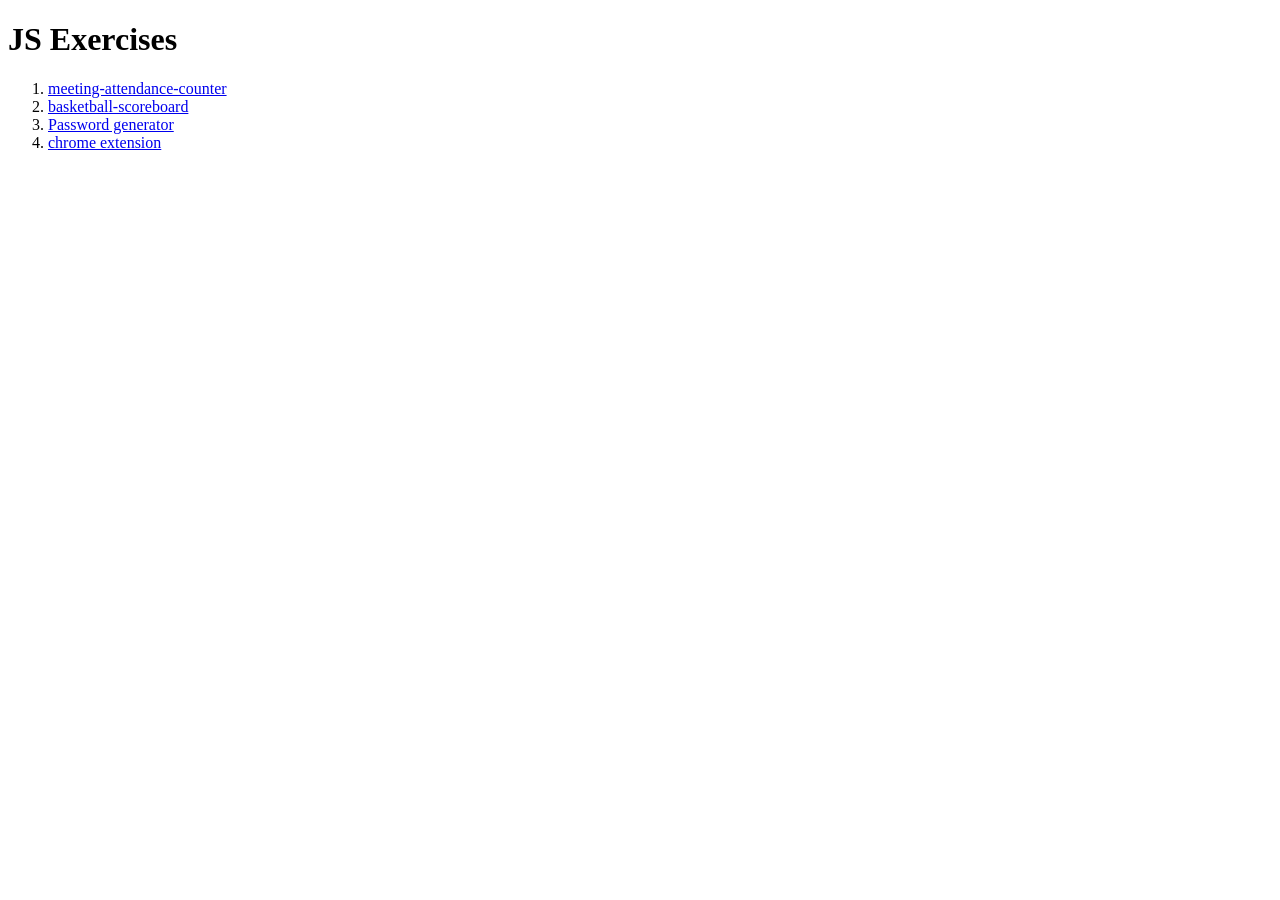
<file: index.html>
<!DOCTYPE html>
<html lang="en">

<head>
    <meta charset="UTF-8">
    <meta name="viewport" content="width=device-width, initial-scale=1.0">
    <title>JS Exercises</title>
</head>

<body>
    <h1>JS Exercises</h1>
    <ol>
        <li><a href="./001-meeting-attendance-counter/index.html">meeting-attendance-counter</a></li>
        <li><a href="./002-basketball-scoreboard/index.html">basketball-scoreboard</a></li>
        <li><a href="./003-password-generator/index.html">Password generator</a></li>
        <li><a href="./004-chrome-extension/index.html">chrome extension</a></li>
    </ol>
</body>

</html>
</file>
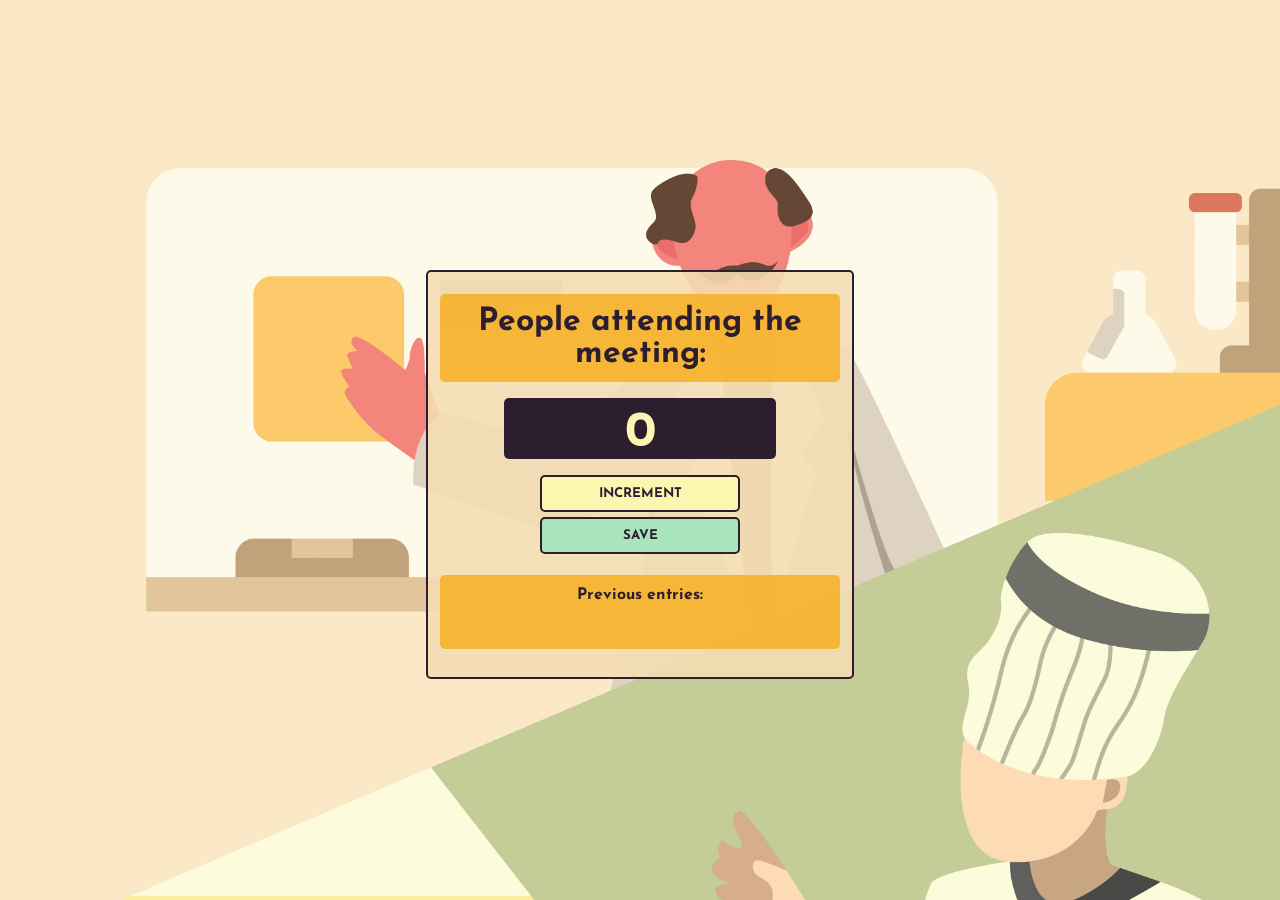
<file: 001-meeting-attendance-counter/index.html>
<html>

<head>
    <meta charset="UTF-8">
    <meta name="viewport" content="width=device-width, initial-scale=1.0">
    <title>Meeting attendance counter</title>

    <link rel="preconnect" href="https://fonts.googleapis.com">
    <link rel="preconnect" href="https://fonts.gstatic.com" crossorigin>
    <link href="https://fonts.googleapis.com/css2?family=Josefin+Sans:ital,wght@0,100..700;1,100..700&display=swap"
        rel="stylesheet">
    <link rel="stylesheet" href="index.css">
</head>

<body>
    <div class="container">
        <h1>People attending the meeting:</h1>
        <h2 id="count-el">0</h2>
        <button id="increment-btn" onclick="increment()">INCREMENT</button>
        <button id="save-btn" onclick="save()">SAVE</button>
        <p id="save-el">Previous entries: </p>
    </div>
    <script src="index.js">
        nnerText
    </script>
</body>

</html>
</file>
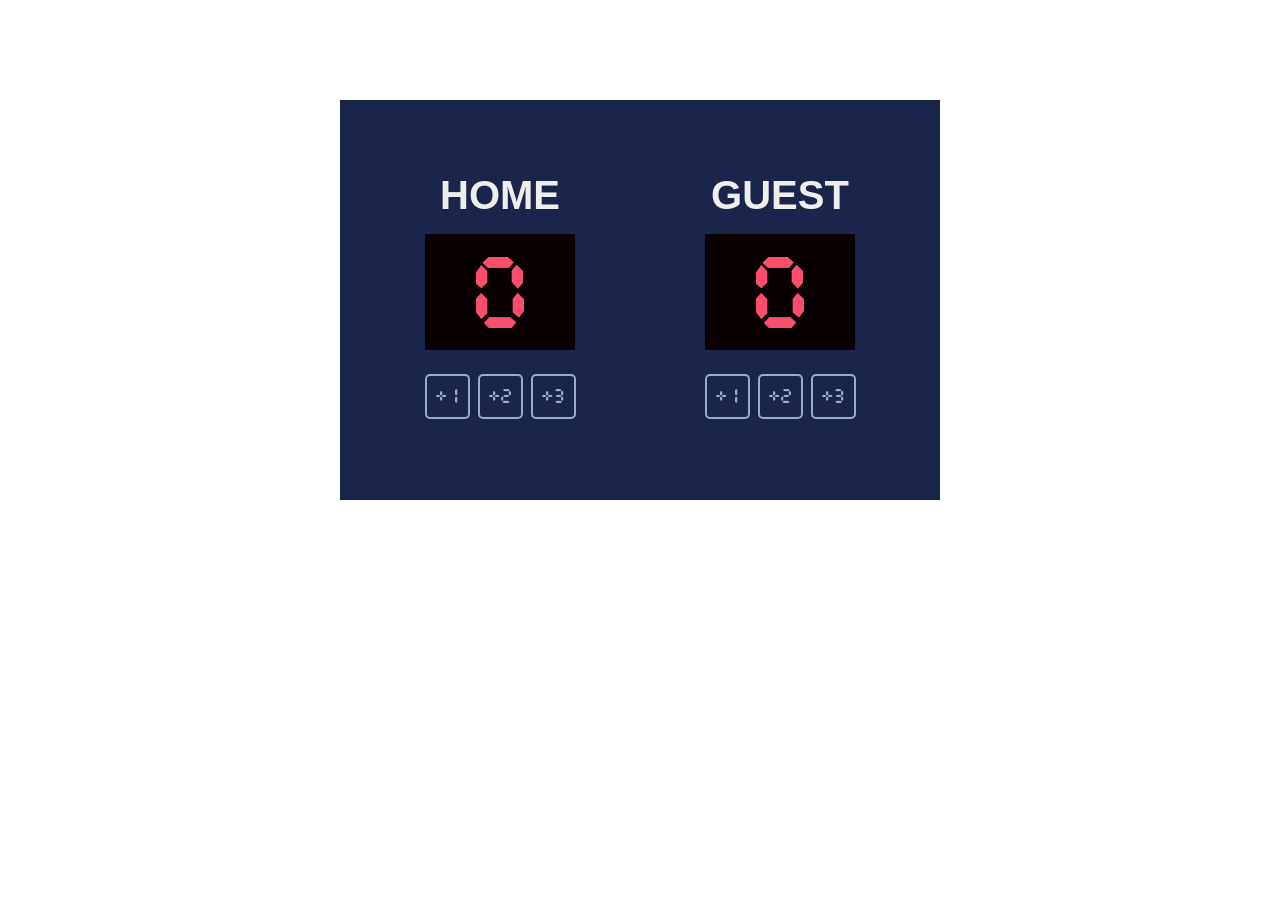
<file: 002-basketball-scoreboard/index.html>
<html>

<head>
    <link rel="stylesheet" href="index.css">
</head>

<body>
    <div class="container">
        <div class="team">
            <h3>HOME</h3>
            <p class="score" id="score-home">0</p>
            <div class="btns">
                <button class="btn" onclick="incrementHomePlayerByOne()">+1</button>
                <button class="btn" onclick="incrementHomePlayerByTwo()">+2</button>
                <button class="btn" onclick="incrementHomePlayerByThree()">+3</button>
            </div>
        </div>
        <div class="team">
            <h3>GUEST</h3>
            <p class="score" id="score-guest">0</p>
            <div class="btns">
                <button class="btn" onclick="incrementGuestPlayerByOne()">+1</button>
                <button class="btn" onclick="incrementGuestPlayerByTwo()">+2</button>
                <button class="btn" onclick="incrementGuestPlayerByThree()">+3</button>
            </div>
        </div>
    </div>
    <script src="index.js"></script>
</body>

</html>
</file>
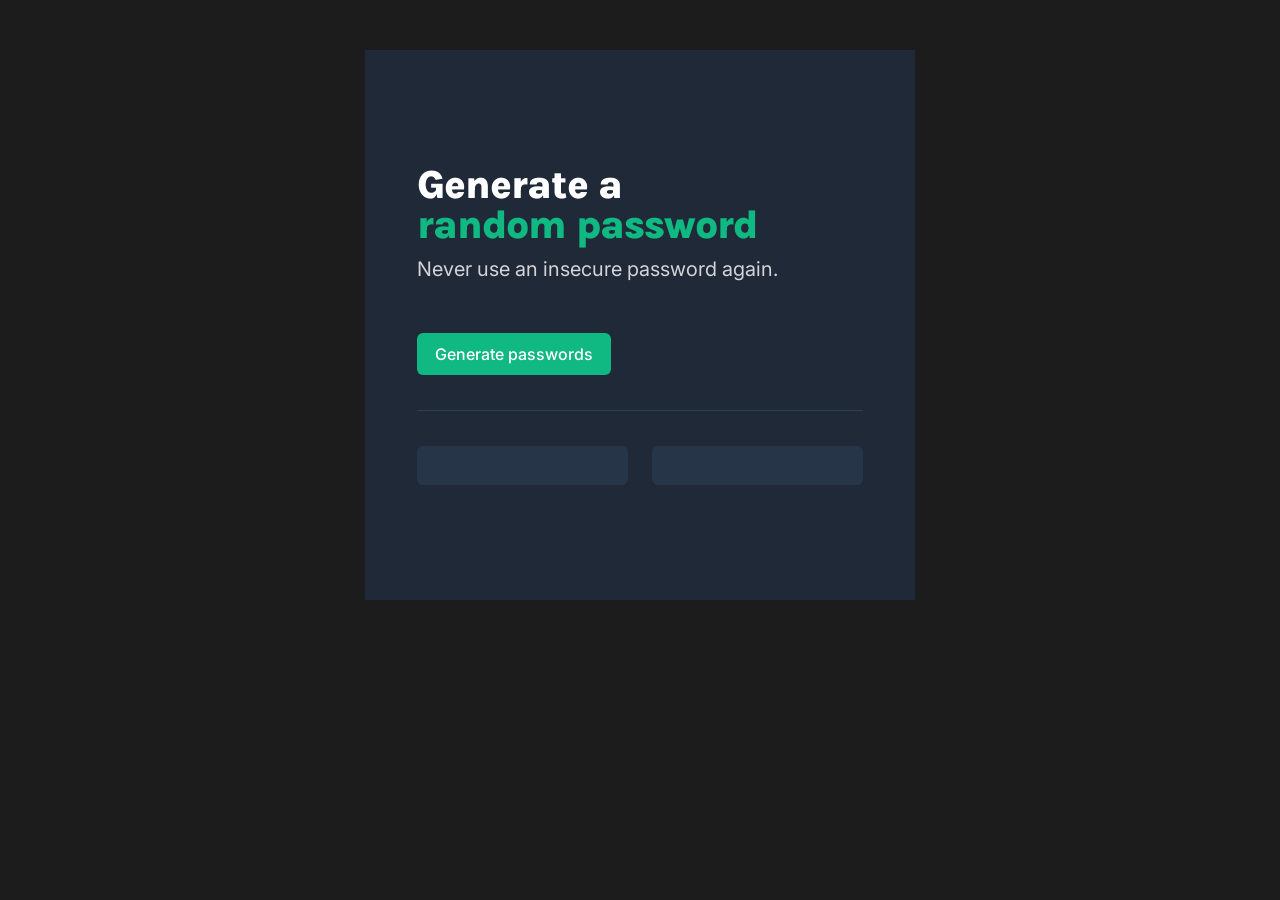
<file: 003-password-generator/index.html>
<!DOCTYPE html>

<html lang="en">

<head>
    <meta charset="UTF-8">
    <meta name="viewport" content="width=device-width, initial-scale=1.0">
    <title>Password generator</title>

    <link rel="preconnect" href="https://fonts.googleapis.com">
    <link rel="preconnect" href="https://fonts.gstatic.com" crossorigin>
    <link
        href="https://fonts.googleapis.com/css2?family=Inter:ital,opsz,wght@0,14..32,100..900;1,14..32,100..900&family=Karla:ital,wght@0,200..800;1,200..800&display=swap"
        rel="stylesheet">
    <link rel="stylesheet" href="index.css">
</head>

<body>
    <div class="container">
        <h1 class="heading-primary">Generate a <span class="green-heading-span">random password</span></h1>
        <p class="description">Never use an insecure password again.</p>
        <button class="btn">Generate passwords</button>
        <div class="separator"></div>
        <div class="outputs">
            <p class="output" id="output-1"></p>
            <p class="output" id="output-2"></p>
        </div>
    </div>

    <script src="index.js"></script>
</body>

</html>
</file>
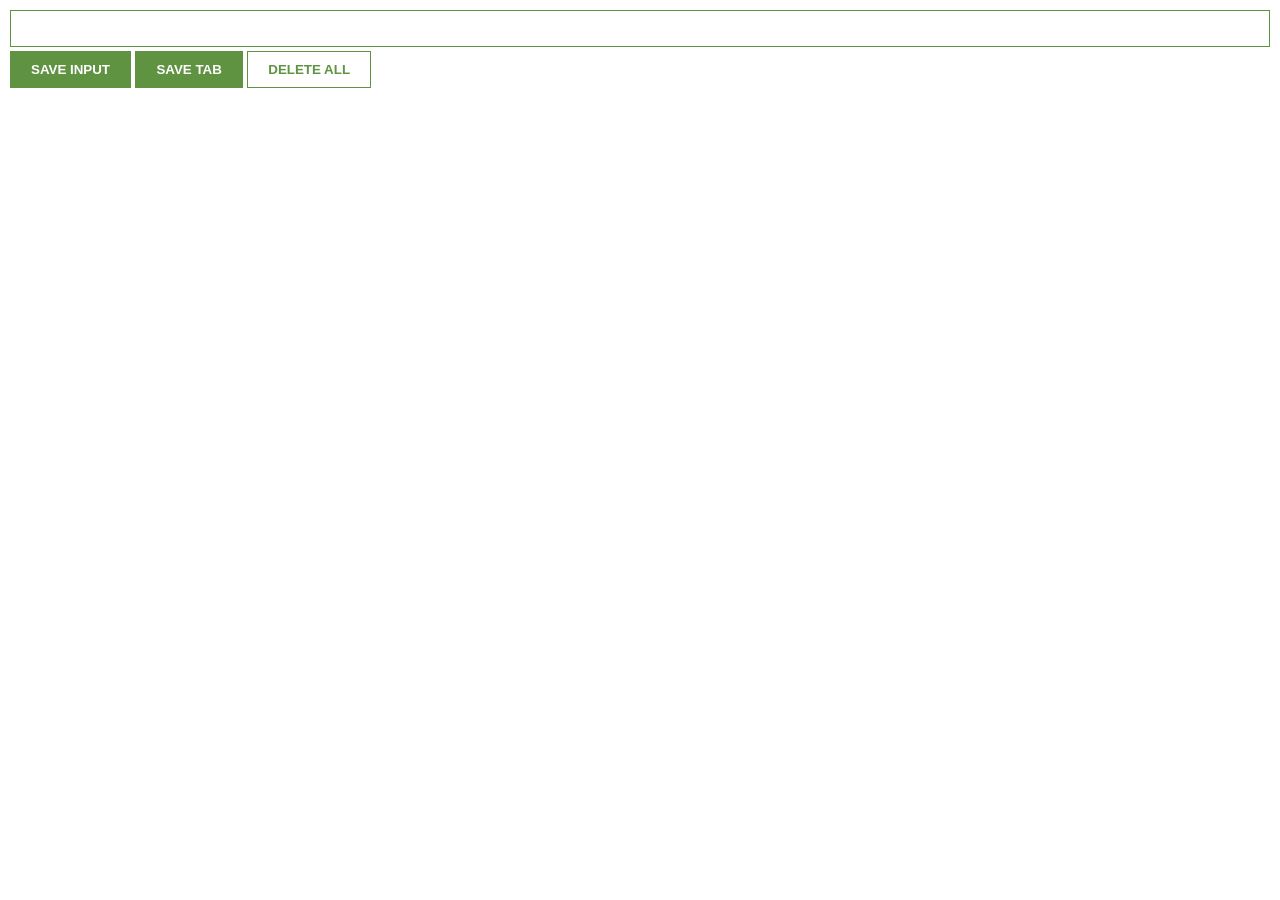
<file: 004-chrome-extension/index.html>
<html>
    <head>
        <link rel="stylesheet" href="index.css">
    </head>
    <body>
        <input type="text" id="input-el">
        <button id="input-btn">SAVE INPUT</button>
        <button id="tab-btn">SAVE TAB</button>
        <button id="delete-btn">DELETE ALL</button>
        <ul id="ul-el">
        </ul>
        <script src="index.js"></script>
    </body>
</html>
</file>
<file: 001-meeting-attendance-counter/index.css>
body {
  background-image: url("meeting.jpg");
  background-size: cover;
  font-family: "Josefin Sans", sans-serif;
  font-weight: bold;
  text-align: center;
  color: #2d1e2f;
}

.container {
  max-width: 400px;
  margin-top: 30vh;
  margin-left: auto;
  margin-right: auto;
  background-color: rgba(245, 222, 179, 0.883);
  border: 2px solid #2d1e2f;
  border-radius: 5px;
  padding: 12px;
}

h1 {
  margin-top: 10px;
  margin-bottom: 10px;
  background-color: #f7b32be5;
  padding: 12px 24px;
  border-radius: 5px;
}

h2 {
  font-size: 50px;
  margin: 16px 64px;
  padding-top: 10px;
  color: #fcf6b1;
  background-color: #2d1e2f;
  border-radius: 5px;
}

button {
  border: none;
  padding-top: 10px;
  padding-bottom: 10px;
  color: #2d1e2f;
  font-weight: bold;
  width: 200px;
  margin-bottom: 5px;
  border-radius: 5px;
  font-family: "Josefin Sans", sans-serif;
  border: 2px solid #2d1e2f;
  cursor: pointer;
}

#increment-btn {
  background: #fcf6b1;
}

#increment-btn:hover {
  background: #fdf166;
}

#save-btn {
  background: #a9e5bb;
}

#save-btn:hover {
  background: #72f098;
}

#save-el {
  background-color: #f7b32be5;
  padding: 12px 24px;
  border-radius: 5px;
  min-height: 50px;
}
</file>
<file: 002-basketball-scoreboard/index.css>
@font-face {
  font-family: "Cursed Timer";
  src: url("CursedTimerUlil-Aznm.ttf");
}

body {
  margin: 0;
}

.container {
  display: flex;
  justify-content: center;
  width: 600px;
  height: 400px;
  margin: 100px auto 0;
  color: #eeeeee;
  background-color: #1b244a;
  align-items: center;
  gap: 130px;
}

.team {
  /* border: 2px solid white; */
  width: 25%;
  /* text-align: center; */
  display: flex;
  flex-direction: column;
  align-items: center;
  gap: 24px;
}

h3 {
  font-family: Verdana, Geneva, Tahoma, sans-serif;
  font-size: 40px;
  margin: -8px;
}

.score {
  color: #f94f6d;
  font-size: 90px;
  font-family: "Cursed Timer";
  background-color: #080001;
  margin: 0;
  padding-top: 18px;
  align-self: stretch;
  text-align: center;
}

.btns {
  display: flex;
  gap: 8px;
}

button {
  color: #9aabd8;
  font-size: 18px;
  font-family: "Cursed Timer";
  background-color: #1b244a;
  border: 2px solid #9aabd8;
  border-radius: 5px;
  height: 45px;
  width: 45px;
  cursor: pointer;
  padding-top: 4px;
}

button:hover {
  background-color: #2c3e7b;
}
</file>
<file: 003-password-generator/index.css>
* {
  box-sizing: border-box;
}

body {
  margin: 0;
  background-color: #1c1c1c;
  color: #ffffff;
}

.container {
  margin: 50px auto 0;
  height: 550px;
  width: 550px;
  background-color: #1f2937;
  padding: 115px 52px;
  box-sizing: border-box;
}

.heading-primary {
  font-family: "Karla", sans-serif;
  font-weight: 800;
  font-size: 40px;
  line-height: 40px;
  letter-spacing: -0.025em;
  margin: 0;
}

.green-heading-span {
  display: block;
  color: #10b981;
}

.description {
  font-family: "Inter", sans-serif;
  color: #d5d4d8;
  font-size: 20px;
  line-height: 28px;
  margin-top: 10px;
  margin-bottom: 50px;
}

.btn {
  font-family: "Inter", sans-serif;
  font-weight: 500;
  font-size: 16px;
  color: #ffffff;
  line-height: 24px;
  background-color: #10b981;
  border: none;
  border-radius: 6px;
  padding: 9px 18px;
}

.btn:hover {
  background-color: #13956a;
  cursor: pointer;
}

.separator {
  border-bottom: 1px solid #2f3e53;
  margin: 35px 0;
}

.outputs {
  display: flex;
  justify-content: space-between;
}

.output {
  margin: 0;
  height: 39px;
  width: 211px;
  font-family: "Inter", sans-serif;
  font-size: 16px;
  font-weight: 500;
  color: #55f991;
  line-height: 32px;
  background-color: #273549;
  display: flex;
  justify-content: center;
  align-items: center;
  border-radius: 6px;
}
</file>
<file: 004-chrome-extension/index.css>
body {
    margin: 0;
    padding: 10px;
    font-family: Arial, Helvetica, sans-serif;
    min-width: 400px;
}

input {
    width: 100%;
    padding: 10px;
    box-sizing: border-box;
    border: 1px solid #5f9341;
    margin-bottom: 4px;
}

button {
    background: #5f9341;
    color: white;
    padding: 10px 20px;
    border: 1px solid #5f9341;
    font-weight: bold;
}

#delete-btn {
    background: white;
    color: #5f9341;
}

ul {
    margin-top: 20px;
    list-style: none;
    padding-left: 0;
}

li {
    margin-top: 5px;
}

a {
    color: #5f9341;
}
</file>
